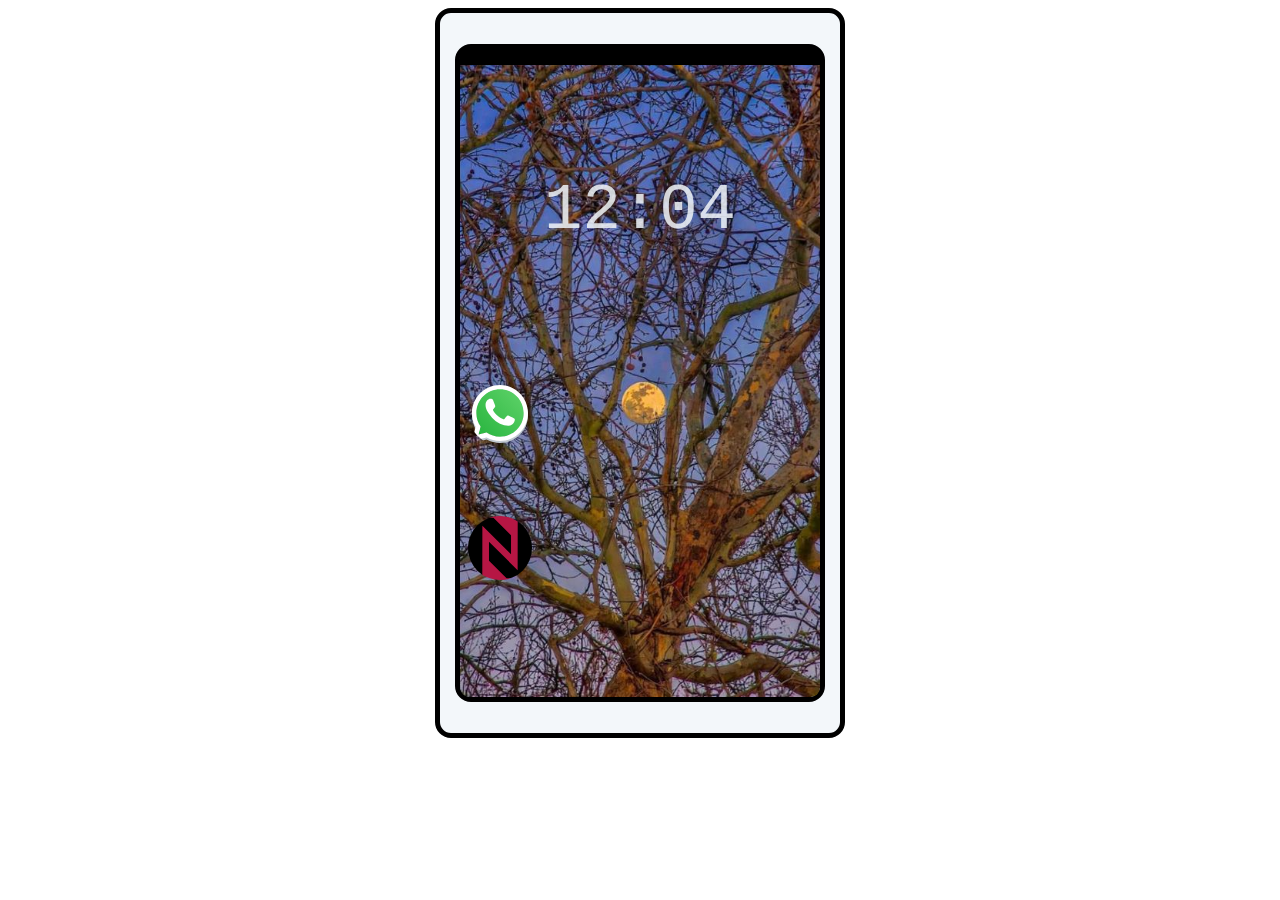
<file: index.html>
<!DOCTYPE html>
<html lang="es">
  <head>
    <meta charset="UTF-8" />
    <meta http-equiv="X-UA-Compatible" content="IE=edge" />
    <meta name="viewport" content="width=device-width, initial-scale=1.0" />
    <link rel="stylesheet" href="../styles/index.css" />
    <title>Desktop</title>
  </head>

  <body>
    <section id="phone">
      <div id="phone_screen_limits"></div>

      <section id="phone_touch">
        <div id="top_half_screen">
          <div id="phone_header"></div>
          <div id="clock"></div>
        </div>

        <div id="bot_half_screen">
          <a id="wsp_trucho" class="app" href="../pages/wsp_trucho.html"></a>
          <a id="nexus" class="app" href="../pages/nexus.html"></a>
        </div>
        <div></div>
      </section>
    </section>

    <div id="popup" class="popup">
      <div class="popup-content">
        <h2>Mensaje de número desconocido</h2>
        <p>Deseas leer el mensaje?</p>
        <div class="buttons">
          <button class="button_accept" onclick="accept()">Aceptar</button>
          <button class="button_cancel" onclick="cancel()">Cancelar</button>
        </div>
      </div>
    </div>
    <script src="../scripts/index.js"></script>
  </body>
</html>
</file>
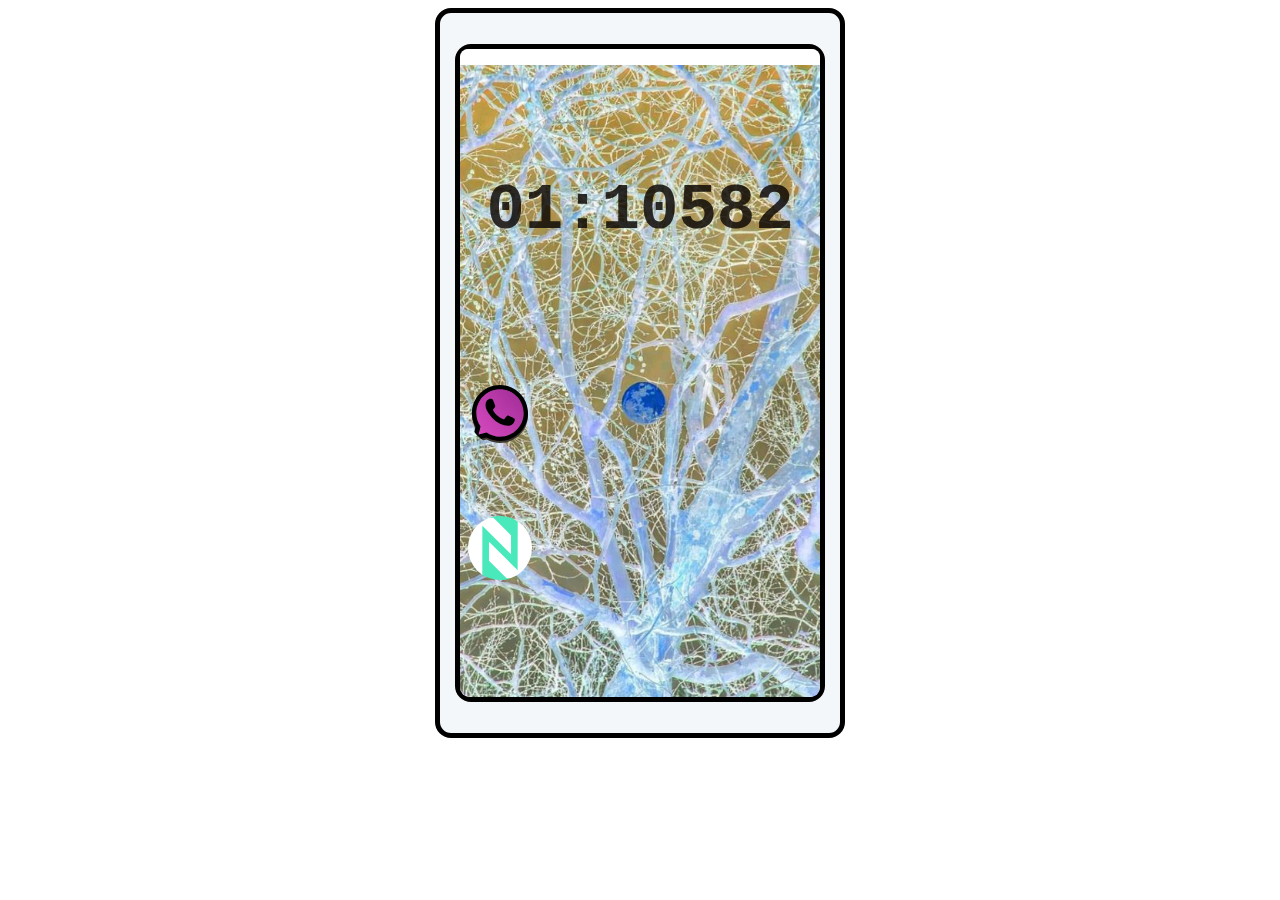
<file: pages/cptd_index.html>
<!DOCTYPE html>
<html lang="es">
  <head>
    <meta charset="UTF-8" />
    <meta http-equiv="X-UA-Compatible" content="IE=edge" />
    <meta name="viewport" content="width=device-width, initial-scale=1.0" />
    <link rel="stylesheet" href="../styles/cptd_index.css" />
    <title>Desktop</title>
  </head>

  <body>
    <section id="phone">
      <div id="phone_screen_limits"></div>

      <section id="phone_touch">
        <div id="top_half_screen">
          <div id="phone_header"></div>
          <div id="clock"><strong>01:10582</strong></div>
        </div>

        <div id="bot_half_screen">
          <a id="wsp_trucho" class="app" href="../pages/cptd_wsp.html"></a>
          <a id="nexus" class="app" href="../pages/real_nexus.html"></a>
        </div>
      </section>

      <div id="popup" class="popup">
        <div class="popup-content">
          <h2>Has recibido un mensaje nuevo</h2>
          <div class="button">
            <button class="button_ok" onclick="accept()">OK</button>
          </div>
        </div>
      </div>
    </section>
    <script src="../scripts/cptd_index.js"></script>
  </body>
</html>
</file>
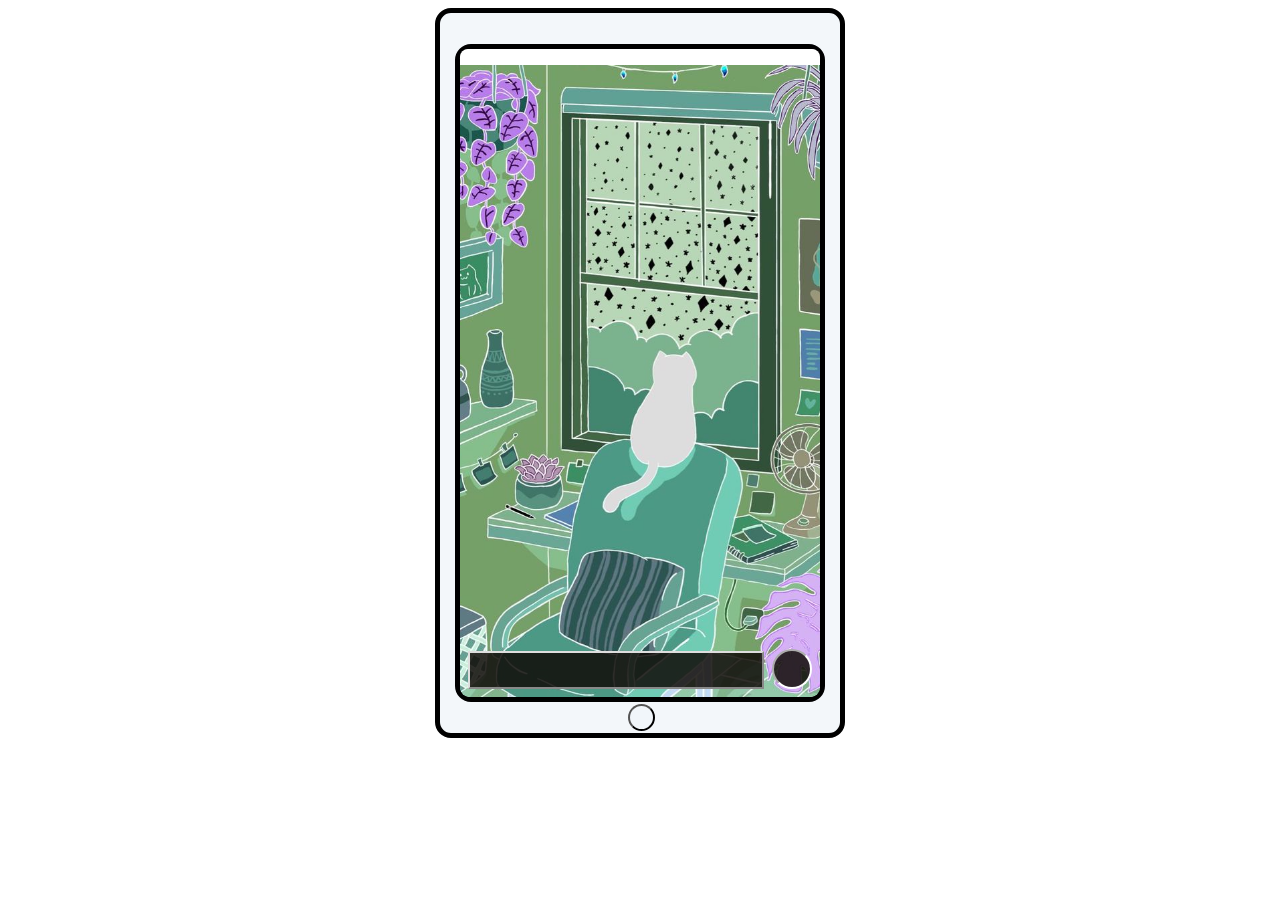
<file: pages/cptd_wsp.html>
<!DOCTYPE html>
<html lang="es">
  <head>
    <meta charset="UTF-8" />
    <meta http-equiv="X-UA-Compatible" content="IE=edge" />
    <meta name="viewport" content="width=device-width, initial-scale=1.0" />
    <link rel="stylesheet" href="../styles/cptd_wsp.css" />
    <title>WaZap</title>
  </head>

  <body>
    <section id="phone">
      <div id="phone_screen_limits">
        <section id="phone_touch">
          <div id="phone_header"></div>
          <div id="chat">
            <!-- Acá se mostrarán los mensajes -->
          </div>
          <input id="message_input" type="text" />
          <button id="send_message" type="submit"></button>
        </section>
      </div>

      <a href="../pages/cptd_index.html"><button id="bot_button"></button></a>
    </section>
    <script src="../scripts/cptd_wsp.js"></script>
  </body>
</html>
</file>
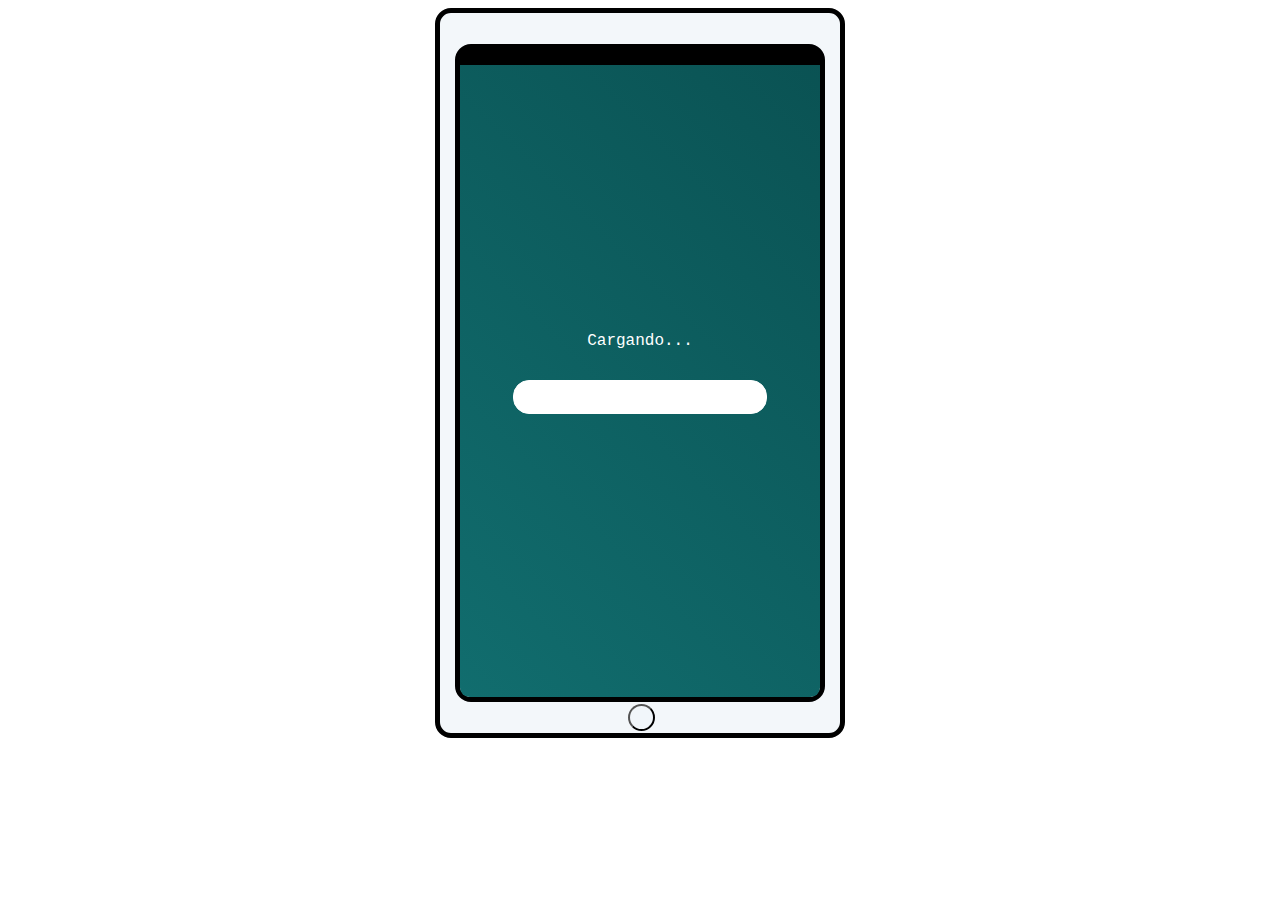
<file: pages/nexus.html>
<!DOCTYPE html>
<html lang="es">
  <head>
    <meta charset="UTF-8" />
    <meta http-equiv="X-UA-Compatible" content="IE=edge" />
    <meta name="viewport" content="width=device-width, initial-scale=1.0" />
    <link rel="stylesheet" href="../styles/nexus.css" />
    <title>Nexus</title>
  </head>

  <body>
    <section id="phone">
      <div id="phone_screen_limits"></div>

      <section id="phone_touch">
        <div id="phone_header"></div>
        <div id="loading">Cargando...</div>
        <div id="loading_bar"></div>
        <div id="screen"></div>
      </section>

      <button id="bot_button"></button>
    </section>
    <script src="../scripts/nexus.js"></script>
  </body>
</html>
</file>
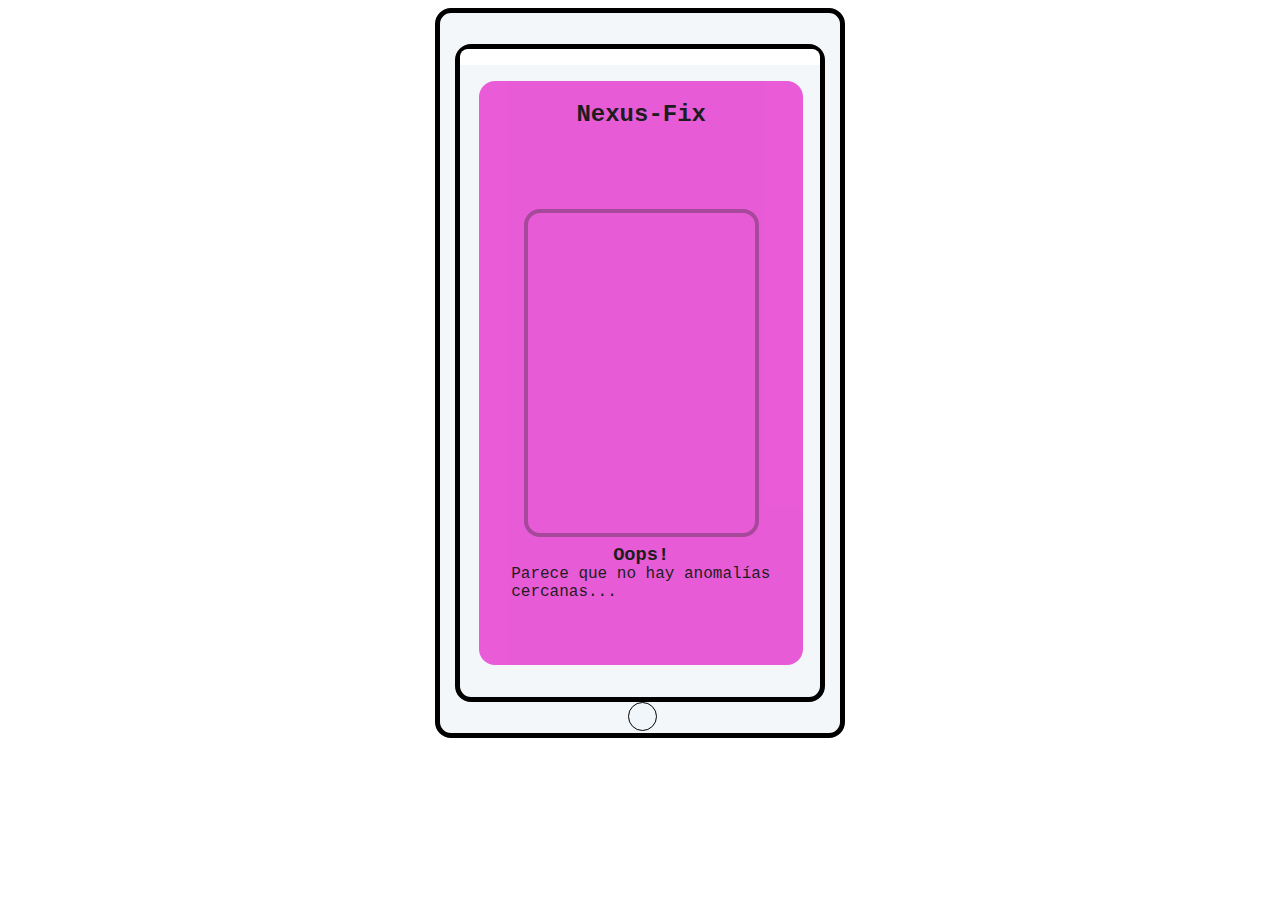
<file: pages/real_nexus.html>
<!DOCTYPE html>
<html lang="es">

<head>
    <meta charset="UTF-8">
    <meta http-equiv="X-UA-Compatible" content="IE=edge">
    <meta name="viewport" content="width=device-width, initial-scale=1.0">
    <link rel="stylesheet" href="../styles/real_nexus.css">
    <title>Document</title>
</head>

<body>
    <section id="phone">
        <div id="phone_screen_limits"></div>

        <section id="phone_touch">
            <div id="phone_header"></div>

            <div id="nexus_window">
                <h2>Nexus-Fix</h3>
                    <div id="puzzle_section"></div>
                    <h3 id="oops">Oops!</h3>
                    <p id="error_message">Parece que no hay anomalías cercanas...</p>
            </div>

        </section>

        <a id="bot_button" href="../pages/cptd_index.html"></a>
    </section>
</body>

</html>
</file>
<file: styles/index.css>
:root {
  --non_white: #f1f6f9d8;
}

body {
  font-family: "Courier New", Courier, monospace;
  background-image: url("https://img.freepik.com/free-vector/geometric-gradient-background_1010-638.jpg?w=740&t=st=1685453129~");
  display: flex;
  align-items: center;
  justify-content: center;
}

a {
  height: 4rem;
  width: 4rem;
}

/* Phone Screens */

#phone {
  background-color: var(--non_white);
  position: relative;
  display: flex;
  align-items: center;
  justify-content: center;
  border-radius: 1rem;
  border: solid 5px black;
  height: 45rem;
  width: 25rem;
}

#phone_screen_limits {
  position: absolute;
  display: flex;
  border: solid 5px black;
  border-radius: 1rem;
  height: 90%;
  width: 90%;
}

#phone_header {
  background-color: black;
  position: absolute;
  display: flex;
  height: 1rem;
  width: 100%;
  z-index: 1;
  top: 0;
}

#phone_touch {
  background-image: url("../assets/background.jpg");
  background-size: cover;
  background-repeat: no-repeat;
  background-position: center;
  position: relative;
  display: flex;
  height: 90%;
  width: 90%;
  border-radius: 0.6rem;
}

#top_half_screen {
  position: absolute;
  display: flex;
  align-items: center;
  justify-content: center;
  height: 50%;
  width: 100%;
}

#bot_half_screen {
  position: absolute;
  display: grid;
  grid-template-rows: auto auto auto;
  bottom: 0;
  height: 50%;
  width: 100%;
}

/* Top-Half screen elements */

#clock {
  font-size: 4rem;
  color: var(--non_white);
  position: relative;
}

/* Bot-Half screen elements */

#wsp_trucho {
  background-image: url("../assets/wsp_trucho.svg");
}

#nexus {
  background-image: url("../assets/nexus.svg");
  background-color: #b61644;
}

/* Others */

.app {
  background-position: center;
  background-size: contain;
  background-color: transparent;
  position: relative;
  border-radius: 10rem;
  height: 4rem;
  width: 4rem;
  margin: 0.5rem;
}

#bot_button {
  background-color: var(--non_white);
  position: absolute;
  display: flex;
  border-radius: 1rem;
  height: 1.7rem;
  width: 1.7rem;
  bottom: 0.1rem;
}

.popup {
  display: none;
  position: fixed;
  width: 300px;
  height: 200px;
  background-color: #ffffff;
  box-shadow: 0 0 10px rgba(0, 0, 0, 0.2);
  border-radius: 10px;
  padding: 20px;
  font-family: Arial, Helvetica, sans-serif;
}

.popup-content {
  color: #272727;
  text-align: center;
}

.popup::before {
  content: "";
  position: absolute;
  top: 0;
  left: 0;
  width: 100%;
  height: 100%;
  background-color: rgba(0, 0, 0, 0.4);
  border-radius: 10px;
  z-index: -1;
}

.close {
  color: #aaa;
  float: right;
  font-size: 28px;
  font-weight: bold;
  cursor: pointer;
}

.close:hover,
.close:focus {
  color: #555;
  text-decoration: none;
  cursor: pointer;
}

/* Estilo de los botones */

.button_accept {
  width: fit-content;
  height: 30px;
  background-color: #b5f1cc;
  border-radius: 3px;
  border-style: inherit;
  font-family: Verdana, Geneva, Tahoma, sans-serif;
}

.button_accept:hover {
  background-color: #5c8984;
  transition: 0.5s;
}

.button_cancel {
  width: fit-content;
  height: 30px;
  background-color: #fd8a8a;
  border-radius: 3px;
  border-style: inherit;
  font-family: Verdana, Geneva, Tahoma, sans-serif;
}

.button_cancel:hover {
  background-color: #d8596a;
  transition: 0.5s;
}

/* Media Queries */
@media (max-width: 768px) {
  #phone {
    width: 100%;
  }
}

@keyframes popupAnimation {
  0% {
    opacity: 0;
  }

  100% {
    opacity: 1;
  }
}
</file>
<file: styles/cptd_index.css>
:root {
  --non_white: #f1f6f9d8;
}

body {
  font-family: "Courier New", Courier, monospace;

  background: url("https://thumbs.gfycat.com/IncomparableGaseousDunlin-size_restricted.gif");
  background-size: contain;
  background-repeat: repeat;
  display: flex;
  align-items: center;
  justify-content: center;
}

a {
  height: 4rem;
  width: 4rem;
}

/* Phone Screens */

#phone {
  background-color: var(--non_white);
  position: relative;
  display: flex;
  align-items: center;
  justify-content: center;
  border-radius: 1rem;
  border: solid 5px black;
  height: 45rem;
  width: 25rem;
}

#phone_screen_limits {
  position: absolute;
  display: flex;
  border: solid 5px black;
  border-radius: 1rem;
  height: 90%;
  width: 90%;
}

#phone_header {
  background-color: black;
  position: absolute;
  display: flex;
  height: 1rem;
  width: 100%;
  z-index: 1;
  top: 0;
  border-top-right-radius: 0.5rem;
  border-top-left-radius: 0.5rem;
}

#phone_touch {
  background-image: url("../assets/cptd_background.png");
  background-size: cover;
  background-repeat: no-repeat;
  background-position: center;
  position: relative;
  display: flex;
  height: 90%;
  width: 90%;
  border-radius: 0.6rem;
}

#top_half_screen {
  position: absolute;
  display: flex;
  align-items: center;
  justify-content: center;
  height: 50%;
  width: 100%;
}

#bot_half_screen {
  position: absolute;
  display: grid;
  grid-template-rows: auto auto auto;
  bottom: 0;
  height: 50%;
  width: 100%;
}

/* Top-Half screen elements */

#clock {
  font-size: 4rem;
  color: var(--non_white);
  position: relative;
}

/* Bot-Half screen elements */

#wsp_trucho {
  background-image: url("../assets/wsp_trucho.svg");
}

#nexus {
  background-image: url("../assets/nexus.svg");
  background-color: #b61644;
}

/* Others */

.app {
  background-position: center;
  background-size: contain;
  background-color: transparent;
  position: relative;
  border-radius: 10rem;
  height: 4rem;
  width: 4rem;
  margin: 0.5rem;
}

.popup {
  display: none;
  position: fixed;
  width: 300px;
  height: 200px;
  background-color: #ffffff;
  box-shadow: 0 0 10px rgba(0, 0, 0, 0.2);
  border-radius: 10px;
  padding: 20px;
  font-family: Arial, Helvetica, sans-serif;
}

.popup-content {
  color: #272727;
  text-align: center;
}

.popup::before {
  content: "";
  position: absolute;
  top: 0;
  left: 0;
  width: 100%;
  height: 100%;
  background-color: rgba(0, 0, 0, 0.4);
  border-radius: 10px;
  z-index: -1;
}

.close {
  color: #aaa;
  float: right;
  font-size: 28px;
  font-weight: bold;
  cursor: pointer;
}

.close:hover,
.close:focus {
  color: #555;
  text-decoration: none;
  cursor: pointer;
}

/* Estilo del botón */
.button_ok {
  width: fit-content;
  height: 30px;
  background-color: #b9b9b9;
  border-radius: 3px;
  border-style: inherit;
  font-family: Verdana, Geneva, Tahoma, sans-serif;
}

.button_ok:hover {
  background-color: #696969;
  transition: 0.5s;
}

#phone_touch > * {
  filter: invert(100%);
}

/* Media Queries */
@media (max-width: 768px) {
  #phone {
    width: 100%;
    max-width: 100%;
    margin: 20px;
  }
}
</file>
<file: styles/cptd_wsp.css>
:root {
  --non_white: #f1f6f9d8;
  --green_pastel: #b5f1cc;
}

body {
  font-family: "Courier New", Courier, monospace;
  background: url("https://thumbs.gfycat.com/IncomparableGaseousDunlin-size_restricted.gif");
  background-size: contain;
  background-repeat: repeat;
  display: flex;
  align-items: center;
  justify-content: center;
}

/* Phone Screens */

#phone {
  background-color: var(--non_white);
  position: relative;
  display: flex;
  align-items: center;
  justify-content: center;
  border-radius: 1rem;
  border: solid 5px black;
  height: 45rem;
  width: 25rem;
}

#phone_screen_limits {
  position: absolute;
  display: flex;
  border: solid 5px black;
  border-radius: 1rem;
  height: 90%;
  width: 90%;
}

#phone_header {
  background-color: black;
  position: absolute;
  display: flex;
  height: 1rem;
  width: 100%;
  z-index: 1;
  border-top-left-radius: 0.5rem;
  border-top-right-radius: 0.5rem;
}

#phone_touch {
  background-image: url("../assets/cptd_wsp_background.png");
  background-size: cover;
  background-repeat: no-repeat;
  background-position: center;
  border-radius: 0.6rem;
  height: 100%;
  width: 100%;
}

#message_input {
  background-color: var(--non_white);
  position: absolute;
  display: flex;
  height: 2rem;
  width: 80%;
  bottom: 0;
  left: 0;
  margin-left: 0.5rem;
  margin-bottom: 0.5rem;
}

#send_message {
  background-color: var(--non_white);
  background-image: url("https://www.svgrepo.com/show/506314/send-2.svg");
  background-size: cover;
  background-repeat: no-repeat;
  background-position: center;
  position: absolute;
  display: flex;
  height: 2.5rem;
  width: 2.5rem;
  border-radius: 10rem;
  right: 0;
  bottom: 0;
  margin: 0.5rem;
}

/* Others */

#bot_button {
  background-color: var(--non_white);
  position: absolute;
  display: flex;
  align-self: center;
  border-radius: 1rem;
  height: 1.7rem;
  width: 1.7rem;
  bottom: 0.1rem;
  left: 47%;
}

#phone_touch > * {
  filter: invert(100%);
}

.message {
  margin-bottom: 6.5px;
  padding: 2.5px;
  border-radius: 5px;
}

.girl {
  margin-right: auto;
  width: fit-content;
  background-color: #f0f0f0;
  margin: 0.3rem 0.3rem auto 0.2rem;
  width: fit-content;
  background-color: #f0f0f0;
}

.you {
  text-align: right;
  width: fit-content;
  margin: 0.3rem 0.3rem 0.2rem auto;
  background-color: #bff9b3;
}

/* Media Queries */
@media (max-width: 768px) {
  #phone {
    width: 100%;
    max-width: 100%;
    margin: 20px;
  }
}
</file>
<file: styles/nexus.css>
:root {
  --non_white: #f1f6f9d8;
  --green_pastel: #b5f1cc;
}

body {
  font-family: "Courier New", Courier, monospace;
  background-image: url("https://img.freepik.com/free-vector/geometric-gradient-background_1010-638.jpg?w=740&t=st=1685453129~");
  display: flex;
  align-items: center;
  justify-content: center;
}

/* Phone Screens */

#phone {
  background-color: var(--non_white);
  position: relative;
  display: flex;
  align-items: center;
  justify-content: center;
  border-radius: 1rem;
  border: solid 5px black;
  height: 45rem;
  width: 25rem;
}

#phone_screen_limits {
  position: absolute;
  display: flex;
  border: solid 5px black;
  border-radius: 1rem;
  height: 90%;
  width: 90%;
}

#phone_header {
  background-color: black;
  position: absolute;
  display: flex;
  height: 1rem;
  width: 100%;
  z-index: 1;
  top: 0;
}

#phone_touch {
  background: linear-gradient(45deg, #116d6e, #0a5253);
  position: relative;
  display: flex;
  flex-direction: column;
  align-items: center;
  justify-content: center;
  height: 90%;
  width: 90%;
  border-radius: 0.6rem;
}

/* Others */

#bot_button {
  background-color: var(--non_white);
  position: absolute;
  display: flex;
  align-self: center;
  border-radius: 1rem;
  height: 1.7rem;
  width: 1.7rem;
  bottom: 0.1rem;
  left: 47%;
}

#loading {
  position: relative;
  display: flex;
  height: 3rem;
  color: white;
}

#loading_bar {
  background-color: white;
  position: relative;
  height: 2rem;
  width: 70%;
  border: solid 1px white;
  border-radius: 1rem;
  overflow: hidden;

  animation: animation-loading_bar;
}

#loading_bar::before {
  content: "";
  position: absolute;
  width: 100%;
  height: 100%;
  background-color: #cd1818;
  transform: translateX(-100%);

  animation: loading_bar-animation 5s 0.5s ease forwards;
}

#screen {
  position: fixed;
  top: 0;
  left: 0;
  width: 100%;
  height: 100%;
  background-color: black;
  opacity: 0;
  transition: opacity 2s;
}

/* KeyFrames */

@keyframes loading_bar-animation {
  to {
    transform: translateX(0%);
  }
}

/* Media Queries */
@media (max-width: 768px) {
  #phone {
    width: 100%;
    max-width: 100%;
    margin: 20px;
  }
}
</file>
<file: styles/real_nexus.css>
:root {
  --non_white: #f1f6f9d8;
}

body {
  font-family: "Courier New", Courier, monospace;
  background: url("https://thumbs.gfycat.com/IncomparableGaseousDunlin-size_restricted.gif");
  background-size: contain;
  background-repeat: repeat;
  display: flex;
  align-items: center;
  justify-content: center;
}

/* Phone Screens */

#phone {
  background-color: var(--non_white);
  position: relative;
  display: flex;
  flex-direction: column;
  align-items: center;
  justify-content: center;
  border-radius: 1rem;
  border: solid 5px black;
  height: 45rem;
  width: 25rem;
}

#phone_screen_limits {
  position: absolute;
  display: flex;
  border: solid 5px black;
  border-radius: 1rem;
  height: 90%;
  width: 90%;
}

#phone_header {
  background-color: white;
  position: absolute;
  display: flex;
  border-top-left-radius: 0.5rem;
  border-top-right-radius: 0.5rem;
  height: 1rem;
  width: 100%;
  z-index: 1;
  top: 0;
}

#phone_touch {
  background: url("https://media0.giphy.com/media/v1.Y2lkPTc5MGI3NjExZjNmNjAwYjdmYzM1MmFhMDRmMWZkMjdkZTAxYTNlNjI2ZTUyY2ViNSZlcD12MV9pbnRlcm5hbF9naWZzX2dpZklkJmN0PWc/3oKIPzwpTfPXh3YR7a/giphy.gif");
  background-size: cover;
  background-repeat: no-repeat;
  background-position: center;
  position: relative;
  display: flex;
  height: 90%;
  width: 90%;
  border-radius: 0.6rem;
}

/* Nexus Screen */

#nexus_window {
  background-color: #e746d2;
  position: absolute;
  display: flex;
  align-self: center;
  justify-content: center;
  opacity: 88%;
  height: 90%;
  width: 90%;
  border-radius: 1rem;
  margin: 1.2rem;
}

#puzzle_section {
  background-image: url("https://pm1.narvii.com/6413/c2780b54d80464c00e541642a206c081276d317f_00.jpg");
  background-size: cover;
  background-position: center;
  background-repeat: no-repeat;
  align-self: center;
  position: absolute;
  display: flex;
  height: 55%;
  width: 70%;
  border: 0.3rem solid #9c328e;
  border-radius: 1rem;
}

#oops {
  position: absolute;
  bottom: 5rem;
}

#error_message {
  position: absolute;
  align-self: center;
  justify-content: center;
  bottom: 3rem;
  left: 2rem;
}

/* Others */

#bot_button {
  background-color: var(--non_white);
  position: absolute;
  display: flex;
  align-self: center;
  border: solid 1px black;
  border-radius: 1rem;
  height: 1.7rem;
  width: 1.7rem;
  bottom: 0.1rem;
  left: 47%;
}

/* Media Queries */
@media (max-width: 768px) {
  #phone {
    width: 100%;
    max-width: 100%;
  }
}
</file>
